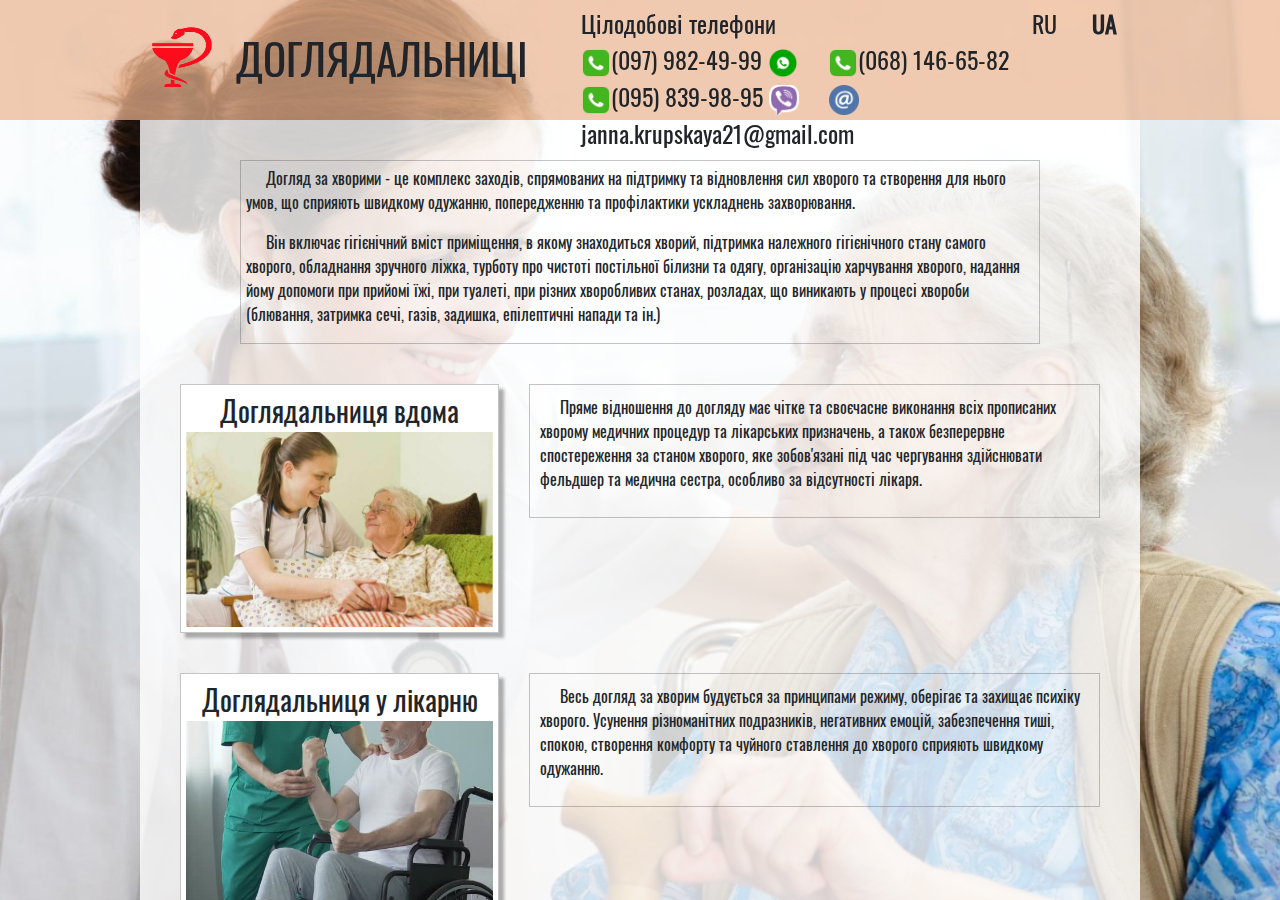
<file: index.html>
<!DOCTYPE html>
<html lang="ru">
<head>
    <meta charset="utf-8">
    <meta http-equiv="X-UA-Compatible" content="IE=edge">
    <meta name="viewport" content="width=device-width, initial-scale=1">

    <link rel="icon" href="favicon.png" type="img/png">
    <link rel="stylesheet" href="css/font-awesome.css" type="text/css">
    <link href="css/bootstrap.min.css" rel="stylesheet" type="text/css">
    <link href="css/style.css" rel="stylesheet" type="text/css">
    <link href="css/media.css" rel="stylesheet" type="text/css">




    <title>SIDELKI</title>


</head>
<body>
<div class="wrapperr">
    <div id="text_ua">
        <header id="header_ua">
            <div class="header-phone">
                <div class="header-main">
                    <div class="row">
                        <div class="col-12 col-sm-5 col-md-5 col-lg-5 col-xl-5">
                            <div class="header-main-icon-ua">
                                <img alt="" src="favicon.png" style="width: 60px; height: 60px; object-fit: fill;">
                                <span>ДОГЛЯДАЛЬНИЦІ</span>
                            </div>
                        </div>
                        <div class="col-12 col-sm-7 col-md-7 col-lg-7 col-xl-7">
                            <div class="header-main-tel">
                                <span style="text-align:center">Цілодобові телефони</span>
                                <span id="UKR_1">UA</span>
                                <span id="RUS_1">RU</span>

                                    <br>
                                <img alt="" src="img/icon_tel.png" style="width: 30px; height: 30px; object-fit: cover;">(097) 982-49-99
                                <img alt="" src="img/icon_whatsapp.png" style="width: 30px; height: 30px; object-fit: cover;">&#8195
                                <img alt="" src="img/icon_tel.png" style="width: 30px; height: 30px; object-fit: cover;">(068) 146-65-82 &#8195
                                    <br>
                                <img alt="" src="img/icon_tel.png"   style="width: 30px; height: 30px; object-fit: cover;">(095) 839-98-95
                                <img alt="" src="img/icon_viber.png" style="width: 30px; height: 30px; object-fit: cover;">&#8195
                                <img alt="" src="img/icon_email.png" style="width: 30px; height: 30px; object-fit: cover;">janna.krupskaya21@gmail.com
                            </div>
                        </div>
                    </div>
                </div>
            </div>
        </header>


        <section id="content_ua">
            <div class="content">
                <div class="row">
                    <div class="col-12 col-sm-12 col-md-12 col-lg-12 col-xl-12">
                        <div class="content-main-text">
                            <p>Догляд за хворими - це комплекс заходів, спрямованих на підтримку та відновлення сил
                               хворого та створення для нього умов, що сприяють швидкому одужанню, попередженню та
                               профілактики ускладнень захворювання.</p>
                            <p>Він включає гігієнічний вміст приміщення, в якому знаходиться хворий, підтримка
                               належного гігієнічного стану самого хворого, обладнання зручного ліжка, турботу про
                               чистоті постільної білизни та одягу, організацію харчування хворого, надання йому допомоги при прийомі
                               їжі, при туалеті, при різних хворобливих станах, розладах, що виникають у процесі
                               хвороби (блювання, затримка сечі, газів, задишка, епілептичні напади та ін.)</p>

                        </div>
                    </div>
                </div>
                <div class="row">
                    <div class="col-12 col-sm-12 col-md-5 col-lg-5 col-xl-5">
                        <div class="content-variant">
                            Доглядальниця вдома
                            <img alt="" src="img/sidelka_dom.jpg">
                        </div>
                    </div>

                    <div class="col-12 col-sm-12 col-md-7 col-lg-7 col-xl-7">
                        <div class="content-variant-text">
                            <p>
                                Пряме відношення до догляду має чітке та своєчасне виконання всіх прописаних хворому
                                медичних процедур та лікарських призначень, а також безперервне спостереження за станом
                                хворого, яке зобов'язані під час чергування здійснювати фельдшер та медична сестра,
                                особливо за відсутності лікаря.
                            </p>
                        </div>
                    </div>
                </div>
                <div class="row">
                    <div class="col-12 col-sm-12 col-md-5 col-lg-5 col-xl-5">
                        <div class="content-variant">
                            Доглядальниця у лікарню
                            <img alt="" src="img/sidelka_klinika.jpg">
                        </div>
                    </div>
                    <div class="col-12 col-sm-12 col-md-7 col-lg-7 col-xl-7">
                        <div class="content-variant-text">
                            <p>
                                Весь догляд за хворим будується за принципами режиму, оберігає та захищає психіку хворого.
                                Усунення різноманітних подразників, негативних емоцій, забезпечення тиші, спокою,
                                створення комфорту та чуйного ставлення до хворого сприяють швидкому одужанню.
                            </p>
                        </div>
                    </div>
                </div>
                <div class="row">
                    <div class="col-12 col-sm-12 col-md-5 col-lg-5 col-xl-5">
                        <div class="content-variant">
                            Доглядальниця з проживанням
                            <img alt="" src="img/sidelka_with_living.jpg">
                        </div>
                    </div>
                    <div class="col-12 col-sm-12 col-md-7 col-lg-7 col-xl-7">
                        <div class="content-variant-text">
                            <p>
                                Наші співробітники розуміють особливості характеру кожного хворого та враховують, що під
                                впливом хвороби психіка часто дуже змінюється: змінюється реакція на оточуючих, нерідко він
                                стає забіячним, примхливим і т.ін. Щоб знайти шлях до встановлення контакту
                                з хворим, заслужити його довіру, підтримати в ньому впевненість у одужанні та успішності
                                лікування, потрібні терплячість, такт, зібраність, дисципліна та уважність.
                                Зовнішній вигляд співробітників відповідає таким вимогам: одяг чистий,акуратний,
                                волосся прибрано, руки чисті, нігті підстрижені, використання косметики та парфумів помірні.
                            </p>
                        </div>
                    </div>
                </div>
                <div class="row">
                    <div class="col-12 col-sm-12 col-md-12 col-lg-12 col-xl-12">
                        <div class="content-uslugi-title">
                            Ми надаємо такі послуги:
                        </div>
                        <div class="content-uslugi">
                            <ul>
                                <li>Гігієна підопічного, профілактика пролежнів, допомога при процедурах</li>
                                <li>Заміна постільної та нижньої білизни, підгузків. Прання, прасування, миття білизни та інвентарю</li>
                                <li>Прибирання приміщення, де знаходиться підопічний та в санвузлі, провітрювання та кварцювання</li>
                                <li>Приготування їжі, допомога при прийомі їжі або годування</li>
                                <li>Закупівля необхідних ліків, засобів особистої гігієни, продуктів. Виконання дрібних доручень</li>
                                <li>Контроль та нагадування про своєчасне вживання їжі та ліків</li>
                                <li>Організація дозвілля, супровід підопічних на прогулянц</li>
                                <li>При необхідності можемо погодувати ваших домашніх тварин і полити квіти.</li>
                            </ul>
                            <br>
                            <span style="color:orangered">Ці та інші послуги обумовлюються індивідуально у кожному даному випадку.</span>
                        </div>
                    </div>
                </div>
                <div class="row">
                    <div class="col-12 col-sm-12 col-md-12 col-lg-12 col-xl-12">
                        <div class="content-feedback-introduction">
                            Дорогі друзі. Нас дуже цікавить ваша думка щодо нашої роботи. Всі відгуки, побажання, зауваження
                            ви можете надсилати електронною поштою: <b>janna.krupskaya21@gmail.com</b>
                        </div>
                        <div class="content-feedback-title">
                            Відгуки про нас
                        </div>
                        <div class="carousel-feedback">
                            <div id="carousel-feedback_ua" class="carousel slide" data-ride="carousel">
                                <ol class="carousel-indicators">
                                    <li data-target="#carousel-feedback_ua" data-slide-to="0" class="active"></li>
                                    <li data-target="#carousel-feedback_ua" data-slide-to="1"></li>
                                    <li data-target="#carousel-feedback_ua" data-slide-to="2"></li>
                                </ol>
                                <div class="carousel-inner">
                                    <div class="carousel-item active">
                                        <img style="height: 350px;" class="d-block w-100" src="img/feedback_1.png"  alt="Первый слайд">
                                    </div>
                                    <div class="carousel-item">
                                        <img style="height: 350px;" class="d-block w-100" src="img/feedback_2.png" alt="Второй слайд">
                                    </div>
                                    <div class="carousel-item">
                                        <img style="height: 350px;" class="d-block w-100" src="img/feedback_3.png" alt="Третий слайд">
                                    </div>
                                </div>
                                <a class="carousel-control-prev" href="#carousel-feedback_ua" role="button" data-slide="prev">
                                    <span class="carousel-control-prev-icon" aria-hidden="true"></span>
                                    <span class="sr-only">Previous</span>
                                </a>
                                <a class="carousel-control-next" href="#carousel-feedback_ua" role="button" data-slide="next">
                                    <span class="carousel-control-next-icon" aria-hidden="true"></span>
                                    <span class="sr-only">Next</span>
                                </a>
                            </div>
                        </div>


                    </div>
                </div>
            </div>
        </section>
        <section id="footer_ua">
            <div class="footer-phone">
                  <div class="footer-container">
                        <div class="row">
                            <div class="col-12 col-sm-6 col-md-6 col-lg-3 col-xl-3">
                                <div class="footer-firm">
                                    <img alt="" src="favicon.png" style="margin-bottom:15px; width: 60px; height: 60px; object-fit: fill;">
                                    ДОГЛЯДАЛЬНИЦІ
                                </div>
                            </div>
                            <div class="col-12 col-sm-6 col-md-6 col-lg-3 col-xl-3">
                                <div class="footer-contacts">
                                    Контакти:
                                    </br>
                                    <img alt="" src="img/icon_tel.png" style="width: 30px; height: 30px; object-fit: cover;">(097) 982-49-99
                                    <img alt="" src="img/icon_whatsapp.png" style="width: 25px; height: 25px; object-fit: cover;">&#8195
                                    </br>
                                    <img alt="" src="img/icon_tel.png" style="width: 30px; height: 30px; object-fit: cover;">(068) 146-65-82
                                    </br>
                                    <img alt="" src="img/icon_tel.png" style="width: 30px; height: 30px; object-fit: cover;">(095) 839-98-95
                                    <img alt="" src="img/icon_viber.png" style="width: 20px; height: 20px; object-fit: cover;">&#8195
                                    </br>
                                    <img alt="" src="img/icon_email.png" style="width: 25px; height: 25px; object-fit: cover;">janna.krupskaya21@gmail.com
                                </div>
                            </div>
                            <div class="col-12 col-sm-6 col-md-6 col-lg-4 col-xl-4">
                                <div class="footer-time-work">
                                    Час роботи:
                                    </br>
                                    Понеділок-п'ятниця : 9:00 - 18:00
                                    </br>
                                    Субота-неділя - за домовленістю,
                                    </br>
                                    телефонний режим
                                </div>
                            </div>
                            <div class="col-12 col-sm-6 col-md-6 col-lg-2 col-xl-2">
                                <div class="footer-social">
                                    <div>
                                        Мы в Фейсбуці
                                        <a href="#"><img src="img/icon_facebook.png" style="width: 40px; height: 40px; object-fit: cover;"></a>
                                    </div>
    <!--                                </br>-->
    <!--                                <div>-->
    <!--                                    <a href="#"><img src="img/icon_instagram.png" style="width: 40px; height: 40px; object-fit: cover;"></a>-->
    <!--                                </div>-->
                                </div>
                            </div>
                        </div>
                  </div>
            </div>
        </section>
    </div>


    <div id="text_ru" style="display:none">
        <header id="header_ru">
            <div class="header-phone">
                <div class="header-main">
                    <div class="row">
                        <div class="col-12 col-sm-5 col-md-5 col-lg-5 col-xl-5">
                            <div class="header-main-icon">
                                <img alt="" src="favicon.png" style="width: 60px; height: 60px; object-fit: fill;">
                                <span>СИДЕЛКИ</span>
                            </div>
                        </div>
                        <div class="col-12 col-sm-7 col-md-7 col-lg-7 col-xl-7">
                            <div class="header-main-tel">
                                <span style="text-align:center">Круглосуточные телефоны</span>
                                <span id="UKR_2">UA</span>
                                <span id="RUS_2">RU</span>
                                <br>
                                <img alt="" src="img/icon_tel.png" style="width: 30px; height: 30px; object-fit: cover;">(097) 982-49-99
                                <img alt="" src="img/icon_whatsapp.png" style="width: 30px; height: 30px; object-fit: cover;">&#8195
                                <img alt="" src="img/icon_tel.png" style="width: 30px; height: 30px; object-fit: cover;">(068) 146-65-82 &#8195
                                <br>
                                <img alt="" src="img/icon_tel.png"   style="width: 30px; height: 30px; object-fit: cover;">(095) 839-98-95
                                <img alt="" src="img/icon_viber.png" style="width: 30px; height: 30px; object-fit: cover;">&#8195
                                <img alt="" src="img/icon_email.png" style="width: 30px; height: 30px; object-fit: cover;">janna.krupskaya21@gmail.com
                            </div>
                        </div>
                    </div>
                </div>
            </div>
        </header>


        <section id="content_ru">
            <div class="content">
                <div class="row">
                    <div class="col-12 col-sm-12 col-md-12 col-lg-12 col-xl-12">
                        <div class="content-main-text">
                            <p>Уход за больными — это комплекс мероприятий, направленных на поддержание и восстановление сил
                                больного и создание для него условий, способствующих быстрому выздоровлению, предупреждению и
                                профилактике осложнений заболевания.</p>
                            <p>Он включает гигиеническое содержание помещения, в котором находится больной, поддержание
                                надлежащего гигиенического состояния самого больного, оборудование удобной постели, заботу о
                                чистоте постельного белья и одежды, организацию питания больного, оказание ему помощи при приеме
                                пищи, при туалете, при различных болезненных состояниях, расстройствах, возникающих в процессе
                                болезни (рвота, задержка мочи, газов, одышка, эпилептические припадки и др).</p>

                        </div>
                    </div>
                </div>
                <div class="row">
                    <div class="col-12 col-sm-12 col-md-5 col-lg-5 col-xl-5">
                        <div class="content-variant">
                            Сиделка на дому
                            <img alt="" src="img/sidelka_dom.jpg">
                        </div>
                    </div>

                    <div class="col-12 col-sm-12 col-md-7 col-lg-7 col-xl-7">
                        <div class="content-variant-text">
                            <p>
                                Прямое отношение к уходу имеет четкое и своевременное выполнение всех прописанных больному
                                медицинских процедур и лекарственных назначений, а также непрерывное наблюдение за состоянием
                                больного, которое обязаны во время дежурства осуществлять фельдшер и медицинская сестра,
                                особенно при отсутствии врача.
                            </p>
                        </div>
                    </div>
                </div>
                <div class="row">
                    <div class="col-12 col-sm-12 col-md-5 col-lg-5 col-xl-5">
                        <div class="content-variant">
                            Сиделка в больницу
                            <img alt="" src="img/sidelka_klinika.jpg">
                        </div>
                    </div>
                    <div class="col-12 col-sm-12 col-md-7 col-lg-7 col-xl-7">
                        <div class="content-variant-text">
                            <p>
                                Весь уход за больным строится по принципам режима, оберегает и защищает психику больного.
                                Устранение различного рода раздражителей, отрицательных эмоций, обеспечение тишины, покоя,
                                создание комфорта и чуткого отношения к больному способствуют быстрому выздоровлению.
                            </p>
                        </div>
                    </div>
                </div>
                <div class="row">
                    <div class="col-12 col-sm-12 col-md-5 col-lg-5 col-xl-5">
                        <div class="content-variant">
                            Сиделка с проживанием
                            <img alt="" src="img/sidelka_with_living.jpg">
                        </div>
                    </div>
                    <div class="col-12 col-sm-12 col-md-7 col-lg-7 col-xl-7">
                        <div class="content-variant-text">
                            <p>
                                Наши сотрудники понимают особенности характера каждого больного и учитывают, что под
                                влиянием болезни психика часто очень меняется: меняется реакция на окружающих, нередко он
                                становится драчливым, капризным и т.др. Для того чтобы найти путь к установлению контакта
                                с больным, заслужить его доверие, поддержать в нем уверенность в выздоровлении и успешности
                                лечения, нужны терпеливость, такт, собранность, дисциплина и внимательность.
                                Внешний вид сотрудников соответствует следующим требованиям: одежда чистая,аккуратная,
                                волосы убраны, руки чистые, ногти подстрижены, использование косметики и духов умеренны.
                            </p>
                        </div>
                    </div>
                </div>
                <div class="row">
                    <div class="col-12 col-sm-12 col-md-12 col-lg-12 col-xl-12">
                        <div class="content-uslugi-title">
                            Мы предоставляем следующие услуги:
                        </div>
                        <div class="content-uslugi">
                            <ul>
                                <li>Гигиена подопечного, профилактика пролежней, помощь при процедурах</li>
                                <li>Замена постельного и нательного белья, подгузников. Стирка, глажка, мойка белья и инвентаря</li>
                                <li>Уборка помещения, где находится подопечный и в санузле, проветривание и кварцевание</li>
                                <li>Приготовление пищи, помощь при приёме пищи или кормлении</li>
                                <li>Закупка необходимых лекарств, средств личной гигиены, продуктов. Выполнение мелких поручений</li>
                                <li>Контроль и напоминание о своевременном приеме пищи и лекарств</li>
                                <li>Организация досуга, сопровождение подопечных на прогулке</li>
                                <li>При необходимости, можем покормить ваших домашних животных и полить цветы</li>
                            </ul>
                            <br>
                            <span style="color:orangered">Эти и многие другие услуги оговариваются индивидуально в каждом конкретном случае.</span>
                        </div>
                    </div>
                </div>
                <div class="row">
                    <div class="col-12 col-sm-12 col-md-12 col-lg-12 col-xl-12">
                        <div class="content-feedback-introduction">
                            Дорогие друзья. Нас очень интересует ваше мнение о нашей работе. Все отзывы, пожелания, замечания
                            вы можете отправлять на электронную почту: <b>janna.krupskaya21@gmail.com</b>>
                        </div>
                        <div class="content-feedback-title">
                            Отзывы о нас
                        </div>
                        <div class="carousel-feedback">
                            <div id="carousel-feedback_ru" class="carousel slide" data-ride="carousel">
                                <ol class="carousel-indicators">
                                    <li data-target="#carousel-feedback_ru" data-slide-to="0" class="active"></li>
                                    <li data-target="#carousel-feedback_ru" data-slide-to="1"></li>
                                    <li data-target="#carousel-feedback_ru" data-slide-to="2"></li>
                                </ol>
                                <div class="carousel-inner">
                                    <div class="carousel-item active">
                                        <img style="height: 350px;" class="d-block w-100" src="img/feedback_1.png"  alt="Первый слайд">
                                    </div>
                                    <div class="carousel-item">
                                        <img style="height: 350px;" class="d-block w-100" src="img/feedback_2.png" alt="Второй слайд">
                                    </div>
                                    <div class="carousel-item">
                                        <img style="height: 350px;" class="d-block w-100" src="img/feedback_3.png" alt="Третий слайд">
                                    </div>
                                </div>
                                <a class="carousel-control-prev" href="#carousel-feedback_ru" role="button" data-slide="prev">
                                    <span class="carousel-control-prev-icon" aria-hidden="true"></span>
                                    <span class="sr-only">Previous</span>
                                </a>
                                <a class="carousel-control-next" href="#carousel-feedback_ru" role="button" data-slide="next">
                                    <span class="carousel-control-next-icon" aria-hidden="true"></span>
                                    <span class="sr-only">Next</span>
                                </a>
                            </div>
                        </div>


                    </div>
                </div>
            </div>
        </section>
        <section id="footer_ru">
            <div class="footer-phone">
                <div class="footer-container">
                    <div class="row">
                        <div class="col-12 col-sm-6 col-md-6 col-lg-3 col-xl-3">
                            <div class="footer-firm">
                                <img alt="" src="favicon.png" style="margin-bottom:15px; width: 60px; height: 60px; object-fit: fill;">
                                СИДЕЛКИ
                            </div>
                        </div>
                        <div class="col-12 col-sm-6 col-md-6 col-lg-3 col-xl-3">
                            <div class="footer-contacts">
                                Контакты:
                                </br>
                                <img alt="" src="img/icon_tel.png" style="width: 30px; height: 30px; object-fit: cover;">(097) 982-49-99
                                <img alt="" src="img/icon_whatsapp.png" style="width: 25px; height: 25px; object-fit: cover;">&#8195
                                </br>
                                <img alt="" src="img/icon_tel.png" style="width: 30px; height: 30px; object-fit: cover;">(068) 146-65-82
                                </br>
                                <img alt="" src="img/icon_tel.png" style="width: 30px; height: 30px; object-fit: cover;">(095) 839-98-95
                                <img alt="" src="img/icon_viber.png" style="width: 20px; height: 20px; object-fit: cover;">&#8195
                                </br>
                                <img alt="" src="img/icon_email.png" style="width: 25px; height: 25px; object-fit: cover;">janna.krupskaya21@gmail.com
                            </div>
                        </div>
                        <div class="col-12 col-sm-6 col-md-6 col-lg-4 col-xl-4">
                            <div class="footer-time-work">
                                Время роботы:
                                </br>
                                Понедельник-пятница : 9:00 - 18:00
                                </br>
                                Суббота-воскресенье - по договорённости,
                                </br>
                                телефонный режим
                            </div>
                        </div>
                        <div class="col-12 col-sm-6 col-md-6 col-lg-2 col-xl-2">
                            <div class="footer-social">
                                <div>
                                    Мы в Фейсбуке
                                    <a href="#"><img src="img/icon_facebook.png" style="width: 40px; height: 40px; object-fit: cover;"></a>
                                </div>
                                <!--                                </br>-->
                                <!--                                <div>-->
                                <!--                                    <a href="#"><img src="img/icon_instagram.png" style="width: 40px; height: 40px; object-fit: cover;"></a>-->
                                <!--                                </div>-->
                            </div>
                        </div>
                    </div>
                </div>
            </div>
        </section>
    </div>

</div>

<a href="#" class="scrollup">Наверх</a>

<script src="https://cdn.jsdelivr.net/npm/@popperjs/core@2.9.1/dist/umd/popper.min.js" integrity="sha384-SR1sx49pcuLnqZUnnPwx6FCym0wLsk5JZuNx2bPPENzswTNFaQU1RDvt3wT4gWFG" crossorigin="anonymous"></script>
<script src="js/jquery-3.6.0.min.js"></script>
<script src="js/bootstrap.min.js"></script>

<script type="text/javascript">
    $(document).ready(function(){
        $(".wrapperr").scroll(function(){
            if ($(this).scrollTop() > 1500) {
                $('.scrollup').fadeIn();
            } else {
                $('.scrollup').fadeOut();
            }
            if ($(this).scrollTop() > 170) {
                $(".header-short").css('display','');
            } else {
                $(".header-short").css('display','none');
            }
        });

        $('.scrollup').click(function(){
            $(".wrapperr").animate({ scrollTop: 0 }, 600);
            return false;
        });

    });
</script>
<script type="text/javascript">
    $(function(){
        $("#RUS_1").click( function(){
            $("#text_ua").css('display','none');
            $("#text_ru").css('display','');
            $("#RUS_2").css('font-weight','bold');
            $("#UKR_2").css('font-weight','normal');
        });
        $("#UKR_2").click( function(){
            $("#text_ru").css('display','none');
            $("#text_ua").css('display','');
            $("#UKR_1").css('font-weight','bold');
            $("#RUS_1").css('font-weight','normal');
        });
    });
</script>

</body>
</html>
</file>
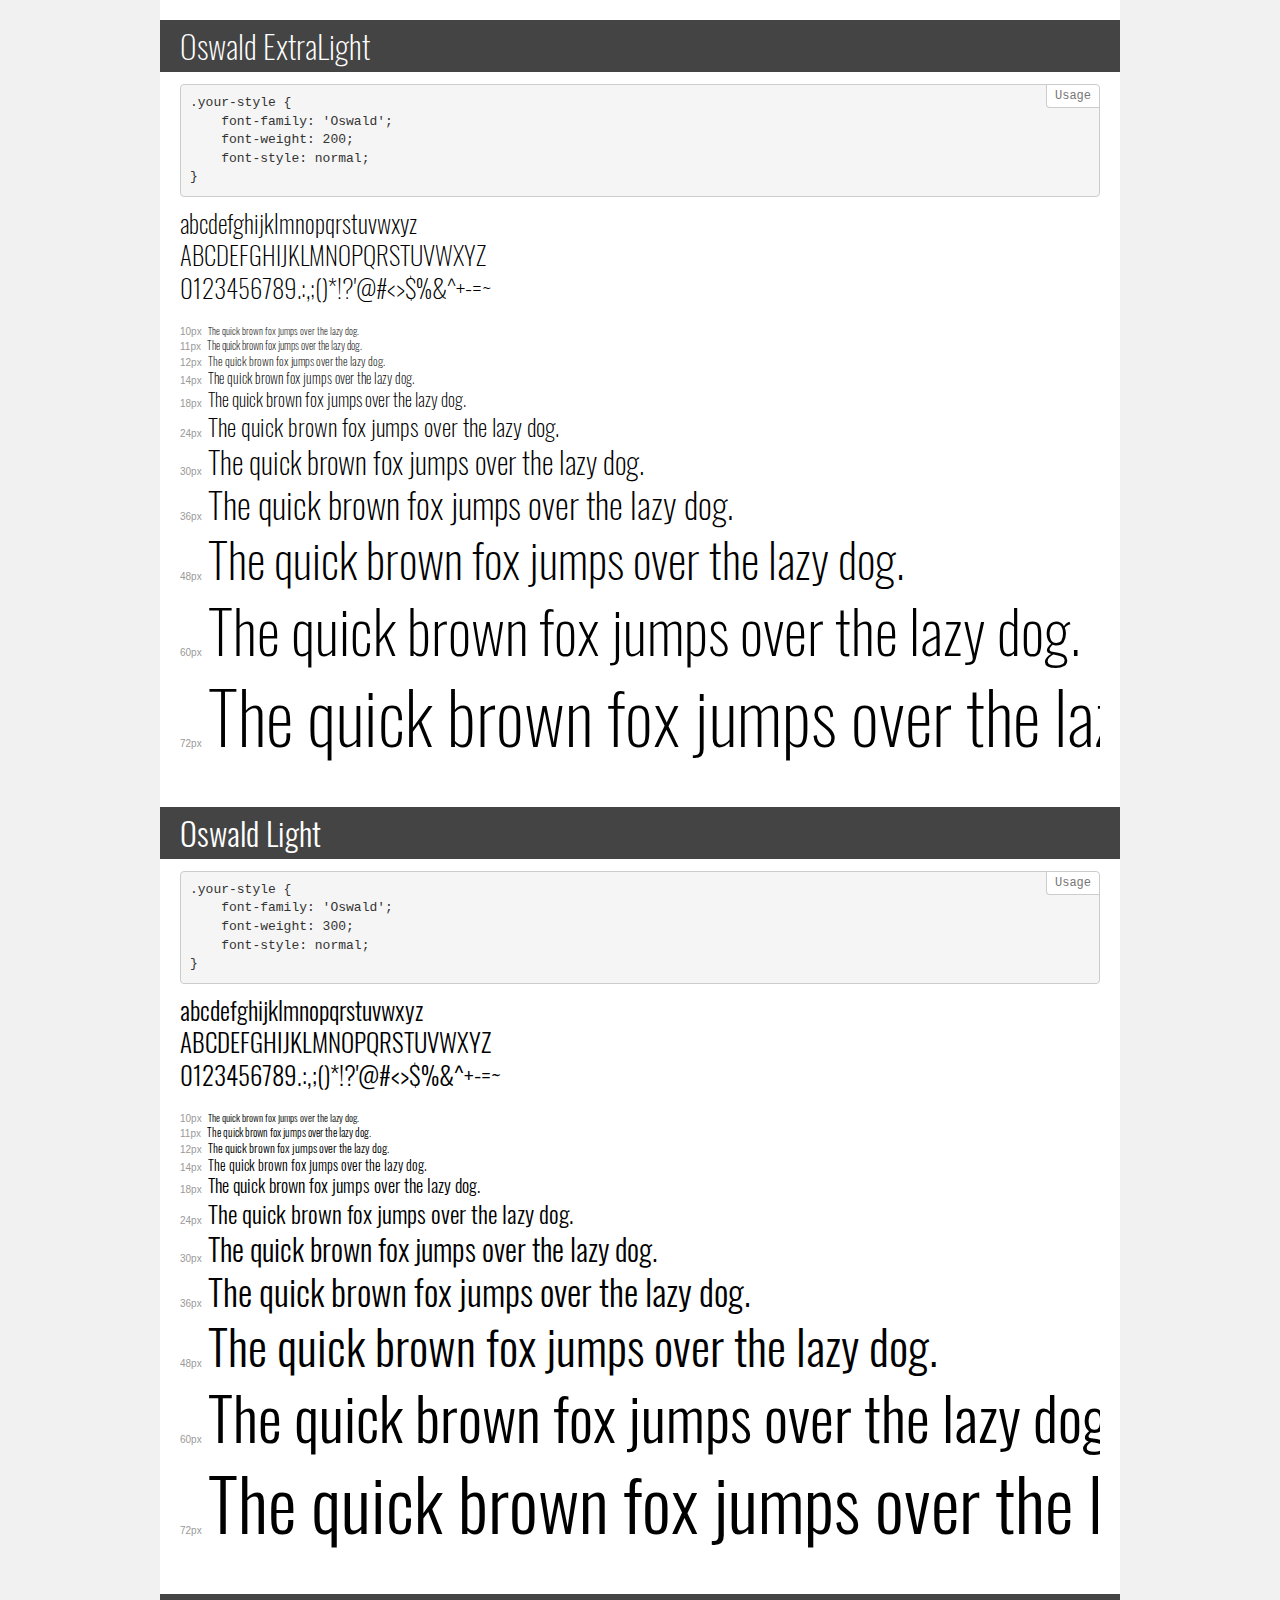
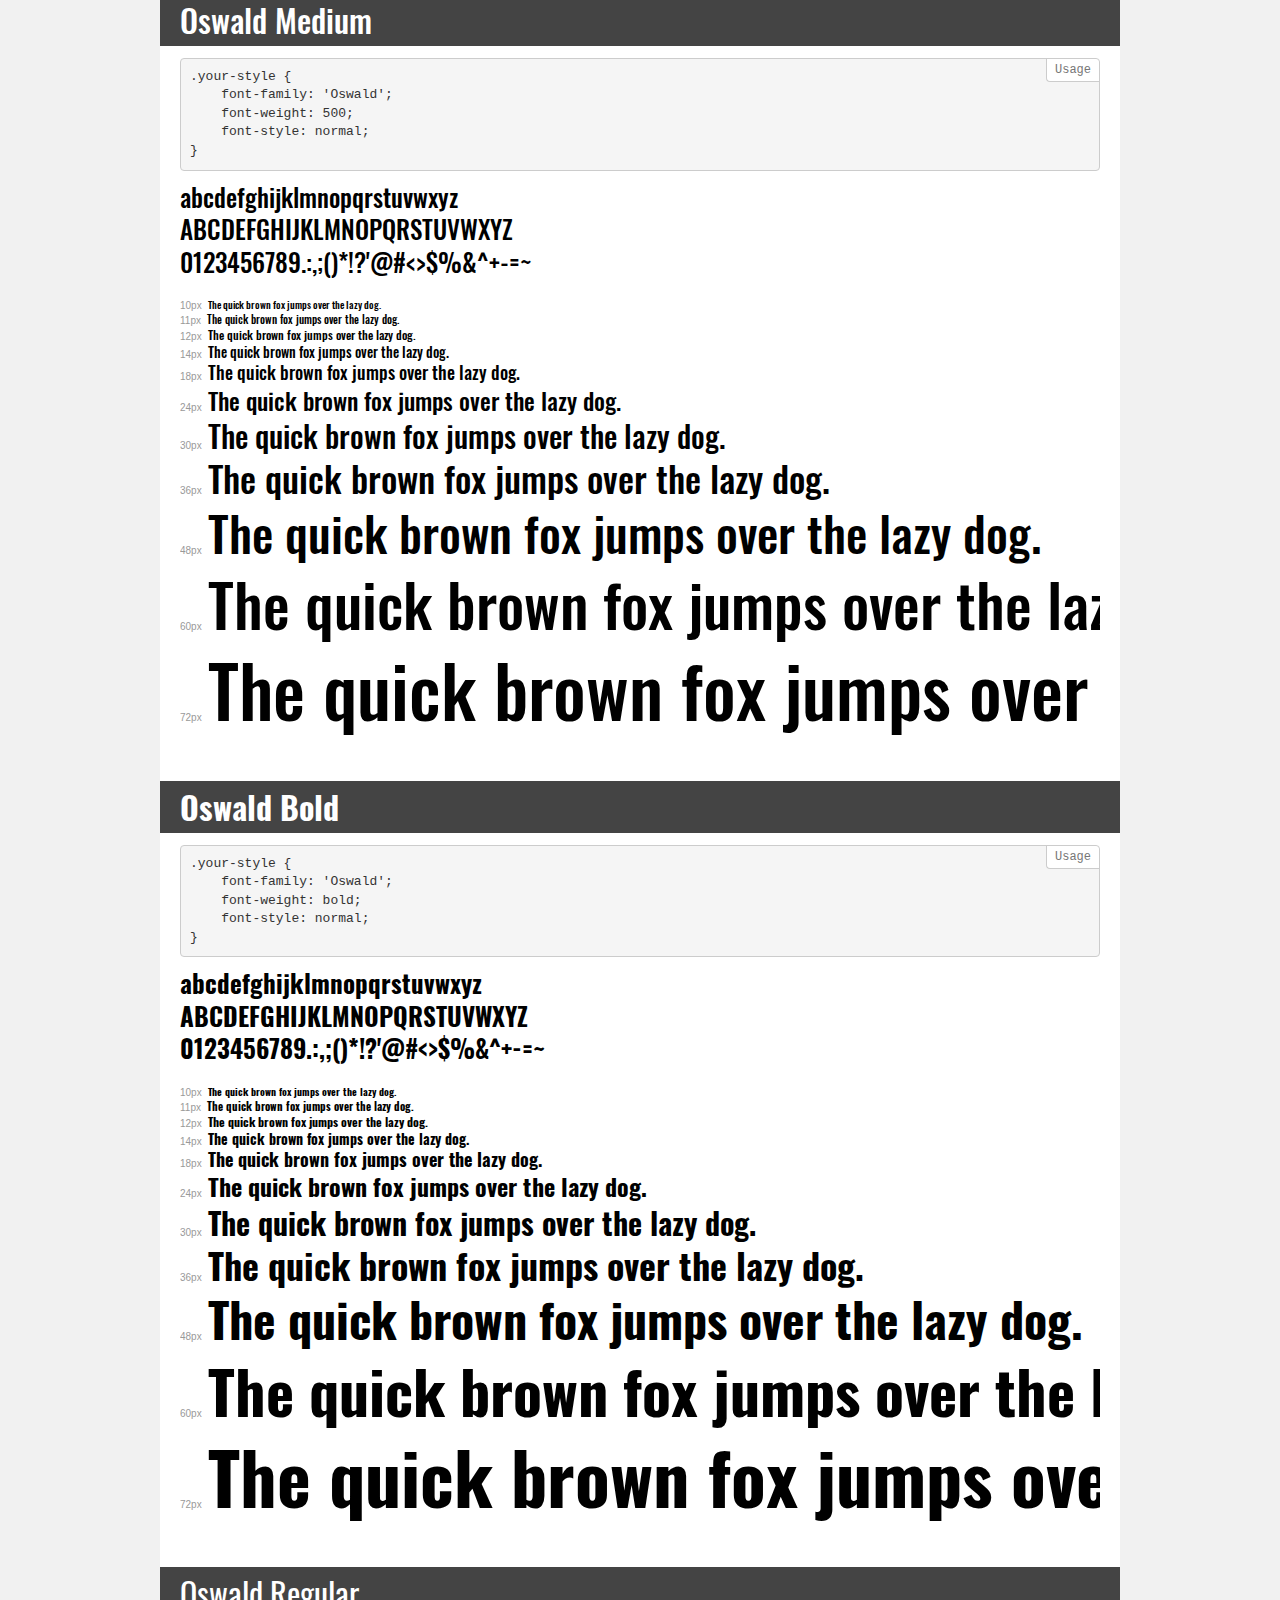
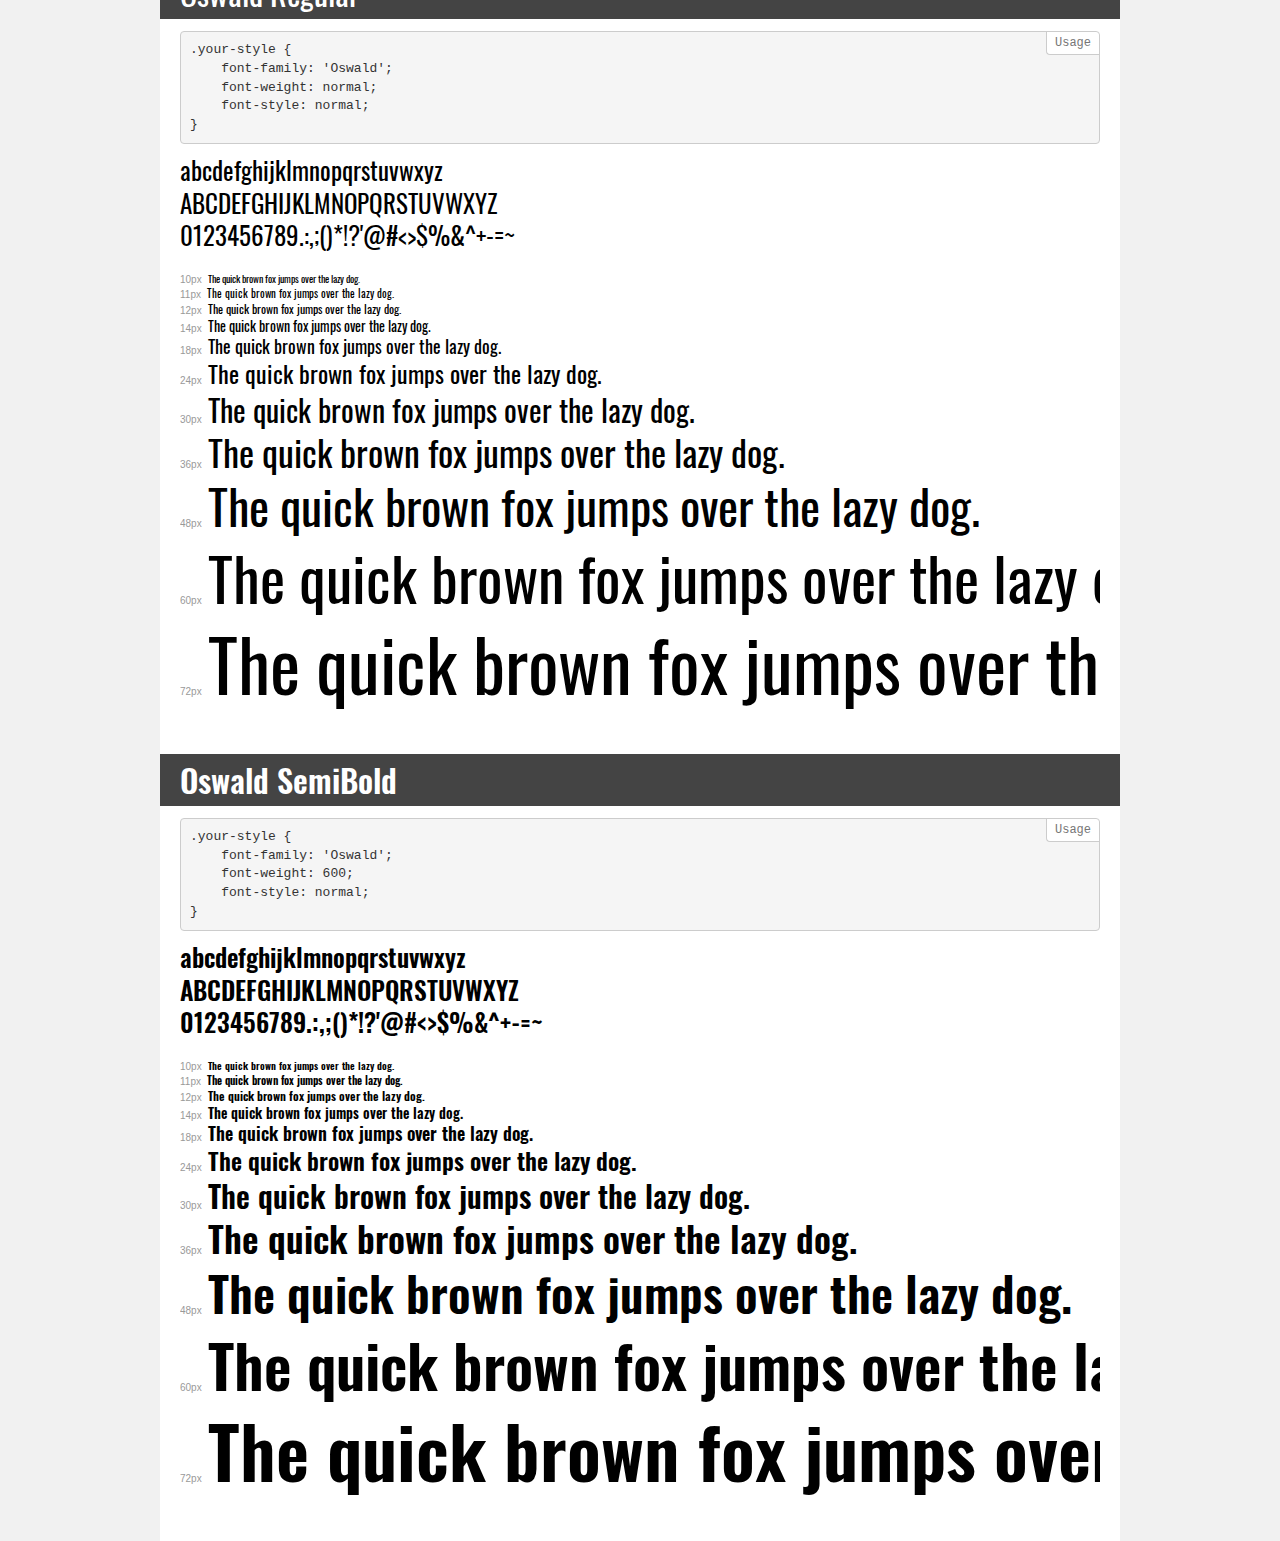
<file: fonts/oswald/demo.html>
<!DOCTYPE html>
<html>
<head>
    <meta charset="utf-8">
    <meta http-equiv="X-UA-Compatible" content="IE=edge">
    <meta name="viewport" content="width=device-width, initial-scale=1">
    <meta name="robots" content="noindex, noarchive">
    <meta name="format-detection" content="telephone=no">
    <title>Transfonter demo</title>
    <link href="stylesheet.css" rel="stylesheet">
    <style>
        /*
        http://meyerweb.com/eric/tools/css/reset/
        v2.0 | 20110126
        License: none (public domain)
        */
        html, body, div, span, applet, object, iframe,
        h1, h2, h3, h4, h5, h6, p, blockquote, pre,
        a, abbr, acronym, address, big, cite, code,
        del, dfn, em, img, ins, kbd, q, s, samp,
        small, strike, strong, sub, sup, tt, var,
        b, u, i, center,
        dl, dt, dd, ol, ul, li,
        fieldset, form, label, legend,
        table, caption, tbody, tfoot, thead, tr, th, td,
        article, aside, canvas, details, embed,
        figure, figcaption, footer, header, hgroup,
        menu, nav, output, ruby, section, summary,
        time, mark, audio, video {
            margin: 0;
            padding: 0;
            border: 0;
            font-size: 100%;
            font: inherit;
            vertical-align: baseline;
        }
        /* HTML5 display-role reset for older browsers */
        article, aside, details, figcaption, figure,
        footer, header, hgroup, menu, nav, section {
            display: block;
        }
        body {
            line-height: 1;
        }
        ol, ul {
            list-style: none;
        }
        blockquote, q {
            quotes: none;
        }
        blockquote:before, blockquote:after,
        q:before, q:after {
            content: '';
            content: none;
        }
        table {
            border-collapse: collapse;
            border-spacing: 0;
        }
        /* common styles */
        body {
            background: #f1f1f1;
            color: #000;
        }
        .page {
            background: #fff;
            width: 920px;
            margin: 0 auto;
            padding: 20px 20px 0 20px;
            overflow: hidden;
        }
        .font-container {
            overflow-x: auto;
            overflow-y: hidden;
            margin-bottom: 40px;
            line-height: 1.3;
            white-space: nowrap;
            padding-bottom: 5px;
        }
        h1 {
            position: relative;
            background: #444;
            font-size: 32px;
            color: #fff;
            padding: 10px 20px;
            margin: 0 -20px 12px -20px;
        }
        .letters {
            font-size: 25px;
            margin-bottom: 20px;
        }
        .s10:before {
            content: '10px';
        }
        .s11:before {
            content: '11px';
        }
        .s12:before {
            content: '12px';
        }
        .s14:before {
            content: '14px';
        }
        .s18:before {
            content: '18px';
        }
        .s24:before {
            content: '24px';
        }
        .s30:before {
            content: '30px';
        }
        .s36:before {
            content: '36px';
        }
        .s48:before {
            content: '48px';
        }
        .s60:before {
            content: '60px';
        }
        .s72:before {
            content: '72px';
        }
        .s10:before, .s11:before, .s12:before, .s14:before,
        .s18:before, .s24:before, .s30:before, .s36:before,
        .s48:before, .s60:before, .s72:before {
            font-family: Arial, sans-serif;
            font-size: 10px;
            font-weight: normal;
            font-style: normal;
            color: #999;
            padding-right: 6px;
        }
        pre {
            display: block;
            position: relative;
            padding: 9px;
            margin: 0 0 10px;
            font-family: Monaco, Menlo, Consolas, "Courier New", monospace !important;
            font-size: 13px;
            line-height: 1.428571429;
            color: #333;
            font-weight: normal !important;
            font-style: normal !important;
            background-color: #f5f5f5;
            border: 1px solid #ccc;
            overflow-x: auto;
            border-radius: 4px;
        }
        pre:after {
            display: block;
            position: absolute;
            right: 0;
            top: 0;
            content: 'Usage';
            line-height: 1;
            padding: 5px 8px;
            font-size: 12px;
            color: #767676;
            background-color: #fff;
            border: 1px solid #ccc;
            border-right: none;
            border-top: none;
            border-radius: 0 4px 0 4px;
            z-index: 10;
        }
        /* responsive */
        @media (max-width: 959px) {
            .page {
                width: auto;
                margin: 0;
            }
        }
    </style>
</head>
<body>
<div class="page">
    <div class="demo" style="font-family: 'Oswald'; font-weight: 200; font-style: normal;">
        <h1>Oswald ExtraLight</h1>
        <pre>.your-style {
    font-family: 'Oswald';
    font-weight: 200;
    font-style: normal;
}</pre>
        <div class="font-container">
            <p class="letters">
                abcdefghijklmnopqrstuvwxyz<br>
ABCDEFGHIJKLMNOPQRSTUVWXYZ<br>
                0123456789.:,;()*!?'@#<>$%&^+-=~
            </p>
            <p class="s10" style="font-size: 10px;">The quick brown fox jumps over the lazy dog.</p>
            <p class="s11" style="font-size: 11px;">The quick brown fox jumps over the lazy dog.</p>
            <p class="s12" style="font-size: 12px;">The quick brown fox jumps over the lazy dog.</p>
            <p class="s14" style="font-size: 14px;">The quick brown fox jumps over the lazy dog.</p>
            <p class="s18" style="font-size: 18px;">The quick brown fox jumps over the lazy dog.</p>
            <p class="s24" style="font-size: 24px;">The quick brown fox jumps over the lazy dog.</p>
            <p class="s30" style="font-size: 30px;">The quick brown fox jumps over the lazy dog.</p>
            <p class="s36" style="font-size: 36px;">The quick brown fox jumps over the lazy dog.</p>
            <p class="s48" style="font-size: 48px;">The quick brown fox jumps over the lazy dog.</p>
            <p class="s60" style="font-size: 60px;">The quick brown fox jumps over the lazy dog.</p>
            <p class="s72" style="font-size: 72px;">The quick brown fox jumps over the lazy dog.</p>
        </div>
    </div>
    <div class="demo" style="font-family: 'Oswald'; font-weight: 300; font-style: normal;">
        <h1>Oswald Light</h1>
        <pre>.your-style {
    font-family: 'Oswald';
    font-weight: 300;
    font-style: normal;
}</pre>
        <div class="font-container">
            <p class="letters">
                abcdefghijklmnopqrstuvwxyz<br>
ABCDEFGHIJKLMNOPQRSTUVWXYZ<br>
                0123456789.:,;()*!?'@#<>$%&^+-=~
            </p>
            <p class="s10" style="font-size: 10px;">The quick brown fox jumps over the lazy dog.</p>
            <p class="s11" style="font-size: 11px;">The quick brown fox jumps over the lazy dog.</p>
            <p class="s12" style="font-size: 12px;">The quick brown fox jumps over the lazy dog.</p>
            <p class="s14" style="font-size: 14px;">The quick brown fox jumps over the lazy dog.</p>
            <p class="s18" style="font-size: 18px;">The quick brown fox jumps over the lazy dog.</p>
            <p class="s24" style="font-size: 24px;">The quick brown fox jumps over the lazy dog.</p>
            <p class="s30" style="font-size: 30px;">The quick brown fox jumps over the lazy dog.</p>
            <p class="s36" style="font-size: 36px;">The quick brown fox jumps over the lazy dog.</p>
            <p class="s48" style="font-size: 48px;">The quick brown fox jumps over the lazy dog.</p>
            <p class="s60" style="font-size: 60px;">The quick brown fox jumps over the lazy dog.</p>
            <p class="s72" style="font-size: 72px;">The quick brown fox jumps over the lazy dog.</p>
        </div>
    </div>
    <div class="demo" style="font-family: 'Oswald'; font-weight: 500; font-style: normal;">
        <h1>Oswald Medium</h1>
        <pre>.your-style {
    font-family: 'Oswald';
    font-weight: 500;
    font-style: normal;
}</pre>
        <div class="font-container">
            <p class="letters">
                abcdefghijklmnopqrstuvwxyz<br>
ABCDEFGHIJKLMNOPQRSTUVWXYZ<br>
                0123456789.:,;()*!?'@#<>$%&^+-=~
            </p>
            <p class="s10" style="font-size: 10px;">The quick brown fox jumps over the lazy dog.</p>
            <p class="s11" style="font-size: 11px;">The quick brown fox jumps over the lazy dog.</p>
            <p class="s12" style="font-size: 12px;">The quick brown fox jumps over the lazy dog.</p>
            <p class="s14" style="font-size: 14px;">The quick brown fox jumps over the lazy dog.</p>
            <p class="s18" style="font-size: 18px;">The quick brown fox jumps over the lazy dog.</p>
            <p class="s24" style="font-size: 24px;">The quick brown fox jumps over the lazy dog.</p>
            <p class="s30" style="font-size: 30px;">The quick brown fox jumps over the lazy dog.</p>
            <p class="s36" style="font-size: 36px;">The quick brown fox jumps over the lazy dog.</p>
            <p class="s48" style="font-size: 48px;">The quick brown fox jumps over the lazy dog.</p>
            <p class="s60" style="font-size: 60px;">The quick brown fox jumps over the lazy dog.</p>
            <p class="s72" style="font-size: 72px;">The quick brown fox jumps over the lazy dog.</p>
        </div>
    </div>
    <div class="demo" style="font-family: 'Oswald'; font-weight: bold; font-style: normal;">
        <h1>Oswald Bold</h1>
        <pre>.your-style {
    font-family: 'Oswald';
    font-weight: bold;
    font-style: normal;
}</pre>
        <div class="font-container">
            <p class="letters">
                abcdefghijklmnopqrstuvwxyz<br>
ABCDEFGHIJKLMNOPQRSTUVWXYZ<br>
                0123456789.:,;()*!?'@#<>$%&^+-=~
            </p>
            <p class="s10" style="font-size: 10px;">The quick brown fox jumps over the lazy dog.</p>
            <p class="s11" style="font-size: 11px;">The quick brown fox jumps over the lazy dog.</p>
            <p class="s12" style="font-size: 12px;">The quick brown fox jumps over the lazy dog.</p>
            <p class="s14" style="font-size: 14px;">The quick brown fox jumps over the lazy dog.</p>
            <p class="s18" style="font-size: 18px;">The quick brown fox jumps over the lazy dog.</p>
            <p class="s24" style="font-size: 24px;">The quick brown fox jumps over the lazy dog.</p>
            <p class="s30" style="font-size: 30px;">The quick brown fox jumps over the lazy dog.</p>
            <p class="s36" style="font-size: 36px;">The quick brown fox jumps over the lazy dog.</p>
            <p class="s48" style="font-size: 48px;">The quick brown fox jumps over the lazy dog.</p>
            <p class="s60" style="font-size: 60px;">The quick brown fox jumps over the lazy dog.</p>
            <p class="s72" style="font-size: 72px;">The quick brown fox jumps over the lazy dog.</p>
        </div>
    </div>
    <div class="demo" style="font-family: 'Oswald'; font-weight: normal; font-style: normal;">
        <h1>Oswald Regular</h1>
        <pre>.your-style {
    font-family: 'Oswald';
    font-weight: normal;
    font-style: normal;
}</pre>
        <div class="font-container">
            <p class="letters">
                abcdefghijklmnopqrstuvwxyz<br>
ABCDEFGHIJKLMNOPQRSTUVWXYZ<br>
                0123456789.:,;()*!?'@#<>$%&^+-=~
            </p>
            <p class="s10" style="font-size: 10px;">The quick brown fox jumps over the lazy dog.</p>
            <p class="s11" style="font-size: 11px;">The quick brown fox jumps over the lazy dog.</p>
            <p class="s12" style="font-size: 12px;">The quick brown fox jumps over the lazy dog.</p>
            <p class="s14" style="font-size: 14px;">The quick brown fox jumps over the lazy dog.</p>
            <p class="s18" style="font-size: 18px;">The quick brown fox jumps over the lazy dog.</p>
            <p class="s24" style="font-size: 24px;">The quick brown fox jumps over the lazy dog.</p>
            <p class="s30" style="font-size: 30px;">The quick brown fox jumps over the lazy dog.</p>
            <p class="s36" style="font-size: 36px;">The quick brown fox jumps over the lazy dog.</p>
            <p class="s48" style="font-size: 48px;">The quick brown fox jumps over the lazy dog.</p>
            <p class="s60" style="font-size: 60px;">The quick brown fox jumps over the lazy dog.</p>
            <p class="s72" style="font-size: 72px;">The quick brown fox jumps over the lazy dog.</p>
        </div>
    </div>
    <div class="demo" style="font-family: 'Oswald'; font-weight: 600; font-style: normal;">
        <h1>Oswald SemiBold</h1>
        <pre>.your-style {
    font-family: 'Oswald';
    font-weight: 600;
    font-style: normal;
}</pre>
        <div class="font-container">
            <p class="letters">
                abcdefghijklmnopqrstuvwxyz<br>
ABCDEFGHIJKLMNOPQRSTUVWXYZ<br>
                0123456789.:,;()*!?'@#<>$%&^+-=~
            </p>
            <p class="s10" style="font-size: 10px;">The quick brown fox jumps over the lazy dog.</p>
            <p class="s11" style="font-size: 11px;">The quick brown fox jumps over the lazy dog.</p>
            <p class="s12" style="font-size: 12px;">The quick brown fox jumps over the lazy dog.</p>
            <p class="s14" style="font-size: 14px;">The quick brown fox jumps over the lazy dog.</p>
            <p class="s18" style="font-size: 18px;">The quick brown fox jumps over the lazy dog.</p>
            <p class="s24" style="font-size: 24px;">The quick brown fox jumps over the lazy dog.</p>
            <p class="s30" style="font-size: 30px;">The quick brown fox jumps over the lazy dog.</p>
            <p class="s36" style="font-size: 36px;">The quick brown fox jumps over the lazy dog.</p>
            <p class="s48" style="font-size: 48px;">The quick brown fox jumps over the lazy dog.</p>
            <p class="s60" style="font-size: 60px;">The quick brown fox jumps over the lazy dog.</p>
            <p class="s72" style="font-size: 72px;">The quick brown fox jumps over the lazy dog.</p>
        </div>
    </div>
</div>
</body>
</html>
</file>
<file: css/style.css>
@charset "utf-8";
/*
Korneyenko Dmitriy
-------------------------------------------------------*/

@font-face{
    font-family:'Oswald';
    src:url('../fonts/oswald/Oswald-Regular.ttf');
}

*{
    margin: 0;
    padding: 0;
}
.scrollup{
    width:40px;
    height:40px;
    opacity:0.6;
    position:fixed;
    bottom:50px;
    right:40px;
    display:none;
    text-indent:-9999px;
    background: url('../img/icon_top.png') no-repeat;
}

.wrapperr {
    overflow-x: hidden !important;
    height: 100vh;
    width:100%;
    background-size:cover;
    background-position: center center;
    background-repeat: no-repeat;
    background-attachment: fixed;
    background-image: url(../img/sidelka_phone.png);
}
#header_ua, #header_ru {
    position: fixed;
    z-index: 50;
    top: 0;
    right: 0;
    bottom: 0;
    left: 0;
    height: 120px;
    background-color: rgba(235, 181, 144, 0.71);
    width:100%;
}
.header-phone{
    position: relative;
    max-width:1000px;
    height: 100%;
    margin:auto;
    right:8px;
}
.header-main {
    font-family: "Oswald", serif;
}
.header-main-tel {
    font-size:1.5rem;
    /*text-align:left;*/
    padding-top:5px;
    padding-bottom:5px;
    margin-left:20px;
}
.header-main-icon {
    margin-top:25px;
    margin-left:20px;
    /*font-size:2.9rem;*/
}
.header-main-icon span {
    margin-left:25px;
    margin-top:20px;
    font-size:2.7rem;
    vertical-align: middle;
}
.header-main-icon-ua {
    margin-top:25px;
    margin-left:20px;
}
.header-main-icon-ua span{
    font-size:2.7rem;
    margin-left:20px;
    vertical-align: middle;
}

#UKR_1{
    cursor:pointer;
    position: absolute;
    top: 5px;
    right: 5%;
    font-weight: bold;
}
#UKR_2{
    cursor:pointer;
    position: absolute;
    top: 5px;
    right: 5%;
}
#RUS_1, #RUS_2{
    cursor:pointer;
    position: absolute;
    top: 5px;
    right:15%;
}
#content_ua, #content_ru{
    position: relative;
    min-height:700px;
    max-width:1000px;
    margin:120px auto 0;
    background-color: rgba(255, 255, 255, 0.8);
    border-top: 0 solid rgba(255, 255, 255, 1);
    border-bottom: 0 solid rgba(255, 255, 255, 1);
}
.content-main-text{
    position: relative;
    width:80%;
    border:1px solid rgba(64, 64, 65, 0.3);
    margin:40px auto 20px;
    padding:5px 5px 1px 5px;
    text-indent: 20px;
    font-family: oswald-bold, oswald, sans-serif;
}
.content-main-text-two{
    position: relative;
    width:80%;
    height:220px;
    border:1px solid rgba(64, 64, 65, 0.3);
    margin:40px auto 20px;
    padding:5px 5px 1px 5px;
    text-indent: 20px;
    background-color: rgba(255, 255, 255, 0.6);
    font-weight: bold;
}
.content-variant{
    position:relative;
    text-align: center;
    font-size: 28px;
    font-family: oswald-bold, oswald, sans-serif;
    padding:5px;
    background-color: white;
    box-shadow:5px 5px 3px rgba(0, 0, 0, 0.3);
    border:1px solid rgba(64, 64, 65, 0.3);
    margin: 20px 40px 20px 40px;
    background-size: 100% 100%;
    background-position: center center;
    background-repeat: no-repeat;
}
.content-variant-title{
    background-color:rgba(255, 255, 255, 0.6);
}
.content-variant img{
    width: 100%;
    height: 195px;
    object-fit: cover;"
}
.content-variant-text{
    position: relative;
    width:100%;
    border:1px solid rgba(64, 64, 65, 0.3);
    margin:20px 40px 20px -40px;
    text-indent: 20px;
    padding:10px;
    font-family: oswald-bold, oswald, sans-serif;
    font-size: 16px;
}
.content-uslugi{
    position: relative;
    width:80%;
    border:1px solid rgba(64, 64, 65, 0.3);
    margin:20px auto 20px;
    padding:30px;
    font-family: oswald-bold, oswald, sans-serif;
    font-size: 20px;
}
.content-uslugi-title{
    text-align: center;
    font-size: 40px;
    font-family: oswald-bold, oswald, sans-serif;
}
.content-feedback{
    position: relative;
    width:80%;
    height:280px;
    border:1px solid rgba(64, 64, 65, 0.3);
    margin:10px auto 40px;
    padding:30px;
}
.content-feedback-title{
    text-align: center;
    font-size: 40px;
    font-family: oswald-bold, oswald, sans-serif;
}
.content-feedback-introduction{
    text-align: justify;
    font-size: 20px;
    margin:5px auto 5px;
    width:80%;
    font-family: oswald-bold, oswald, sans-serif;
}
.carousel-feedback{
    position:relative;
    height: 380px;
    display:block;
    margin:30px 5vw 20px 5vw;
    border:1px solid rgba(64, 64, 65, 0.3);
}
.carousel-feedback img{
    height:380px;
    object-fit: contain;
}
.carousel-indicators {
    bottom: -20px;
}
.carousel-indicators li{
    border-radius: 50%;
    height: 20px;
    flex: 0 1 20px;
    background-color: rgba(100, 99, 99, 0.5);
}
.carousel-indicators .active {
    background-color: #fa0707;
}
.carousel-control-prev-icon,
.carousel-control-next-icon {
    display: inline-block;
    width: 20px;
    height: 20px;
    background: transparent no-repeat center center;
    background-size: 100% 100%;
}

.carousel-control-prev-icon {
    background-image: url("data:image/svg+xml;charset=utf8,%3Csvg xmlns='http://www.w3.org/2000/svg' fill='%23fa0707' viewBox='0 0 8 8'%3E%3Cpath d='M4 0l-4 4 4 4 1.5-1.5-2.5-2.5 2.5-2.5-1.5-1.5z'/%3E%3C/svg%3E");
}

.carousel-control-next-icon {
    background-image: url("data:image/svg+xml;charset=utf8,%3Csvg xmlns='http://www.w3.org/2000/svg' fill='%23fa0707' viewBox='0 0 8 8'%3E%3Cpath d='M1.5 0l-1.5 1.5 2.5 2.5-2.5 2.5 1.5 1.5 4-4-4-4z'/%3E%3C/svg%3E");
}
.carousel-item {
    margin-bottom:20px;
}

/*.content-uslugi li{*/
/*    list-style-type: none; !* Убираем маркеры у списка *!*/
/* }*/
/*.content-uslugi li:before {*/
/*    content: "√ "; !* Добавляем в качестве маркера символ *!*/
/*}*/

#footer_ua, #footer_ru {
    position:relative;
    margin:0 auto 0;
    background-color: rgba(95, 95, 95, 0.9);
    border-top: 0px solid rgba(64, 64, 65, 1);
    border-bottom: 0px solid rgba(64, 64, 65, 1);
}
.footer-container {
    position: relative;
    min-height: 100%;
    width:100%;
    margin:0px auto 0px;
    color: #fafafc;
}
.contact-data {
    position: relative;
    left:20px;
    margin: 15px 15px 0 0;
    width: 330px;
    font-size: 15px;
    font-family: "book antiqua", serif;
}
.footer-firm {
    font-size: 28px;
    text-align:center;
    margin-top: 45px;
}
.footer-contacts {
    font-size: 18px;
    margin-top: 2px;
    padding-bottom: 5px;
}
.footer-time-work {
    font-size: 18px;
    margin-top: 20px;
}
.footer-social {
    margin-top: 60px;
}
</file>
<file: css/media.css>
@media all and (max-width: 800px){

    @font-face{
        font-family:'Oswald';
        src:url('../fonts/oswald/Oswald-Regular.ttf');
    }
    .wrapperrr {
        overflow-x: hidden !important
    }
    #header_ua, #header_ru{
        position: relative;
        background-color: rgba(235, 181, 144, 0);
    }
    .header-phone{
        position: relative;
        left:0px;
    }
    .header-main {
        background-color: rgba(235, 181, 144, 0.71);
    }
    .header-main-icon {
        margin-top:15px;
    }
    .header-main-icon span {
        margin-left:0px;
    }
    .header-main-icon-ua {
        margin-top:15px;
        margin-left:10px;
    }
    .header-main-icon-ua span{
        font-size: 1.9em;
        margin-left:0px;
        margin-top:10px;
    }
    .header-main-tel {
        font-size:0.9rem;
        margin-left:7px;
    }
    #UKR_1{
        position: absolute;
        top: -5px;
        right: 5%;
        font-weight: bold;
        font-size: 1.2rem;
    }
    #RUS_1{
        position: absolute;
        top: -5px;
        right:15%;
        font-size: 1.2rem;
    }
    #UKR_2{
        position: absolute;
        top: -5px;
        right: 5%;
        font-size: 1.2rem;
    }
    #RUS_2{
        position: absolute;
        top: -5px;
        right:15%;
        font-size: 1.2rem;
    }
    #content_ua, #content_ru{
        margin:40px auto 0px;
    }
    .content-variant-text{
        width:80%;
        margin:20px auto 20px;
        font-size: 19px;
    }
    .content-variant-text p{
        height:100%;
        font-size: 19px;
    }
    .content-uslugi-title{
        margin-top:0px;
    }
    #footer_ua, #footer_ru {
        background-color: rgba(95, 95, 95, 0);
    }
    .footer-container {
        background-color: rgba(95, 95, 95, 0.9);
        padding:5px 5px 0 15px;
    }
    .footer-social {
        margin-top: 5px;
        margin-bottom: 10px;
    }
    .footer-firm {
        margin-top: 15px;
    }


}
</file>
<file: fonts/oswald/stylesheet.css>
@font-face {
    font-family: 'Oswald';
    src: url('Oswald-ExtraLight.eot');
    src: local('Oswald ExtraLight'), local('Oswald-ExtraLight'),
        url('Oswald-ExtraLight.eot?#iefix') format('embedded-opentype'),
        url('Oswald-ExtraLight.woff2') format('woff2'),
        url('Oswald-ExtraLight.woff') format('woff'),
        url('Oswald-ExtraLight.ttf') format('truetype');
    font-weight: 200;
    font-style: normal;
}

@font-face {
    font-family: 'Oswald';
    src: url('Oswald-Light.eot');
    src: local('Oswald Light'), local('Oswald-Light'),
        url('Oswald-Light.eot?#iefix') format('embedded-opentype'),
        url('Oswald-Light.woff2') format('woff2'),
        url('Oswald-Light.woff') format('woff'),
        url('Oswald-Light.ttf') format('truetype');
    font-weight: 300;
    font-style: normal;
}

@font-face {
    font-family: 'Oswald';
    src: url('Oswald-Medium.eot');
    src: local('Oswald Medium'), local('Oswald-Medium'),
        url('Oswald-Medium.eot?#iefix') format('embedded-opentype'),
        url('Oswald-Medium.woff2') format('woff2'),
        url('Oswald-Medium.woff') format('woff'),
        url('Oswald-Medium.ttf') format('truetype');
    font-weight: 500;
    font-style: normal;
}

@font-face {
    font-family: 'Oswald';
    src: url('Oswald-Bold.eot');
    src: local('Oswald Bold'), local('Oswald-Bold'),
        url('Oswald-Bold.eot?#iefix') format('embedded-opentype'),
        url('Oswald-Bold.woff2') format('woff2'),
        url('Oswald-Bold.woff') format('woff'),
        url('Oswald-Bold.ttf') format('truetype');
    font-weight: bold;
    font-style: normal;
}

@font-face {
    font-family: 'Oswald';
    src: url('Oswald-Regular.eot');
    src: local('Oswald Regular'), local('Oswald-Regular'),
        url('Oswald-Regular.eot?#iefix') format('embedded-opentype'),
        url('Oswald-Regular.woff2') format('woff2'),
        url('Oswald-Regular.woff') format('woff'),
        url('Oswald-Regular.ttf') format('truetype');
    font-weight: normal;
    font-style: normal;
}

@font-face {
    font-family: 'Oswald';
    src: url('Oswald-SemiBold.eot');
    src: local('Oswald SemiBold'), local('Oswald-SemiBold'),
        url('Oswald-SemiBold.eot?#iefix') format('embedded-opentype'),
        url('Oswald-SemiBold.woff2') format('woff2'),
        url('Oswald-SemiBold.woff') format('woff'),
        url('Oswald-SemiBold.ttf') format('truetype');
    font-weight: 600;
    font-style: normal;
}
</file>
